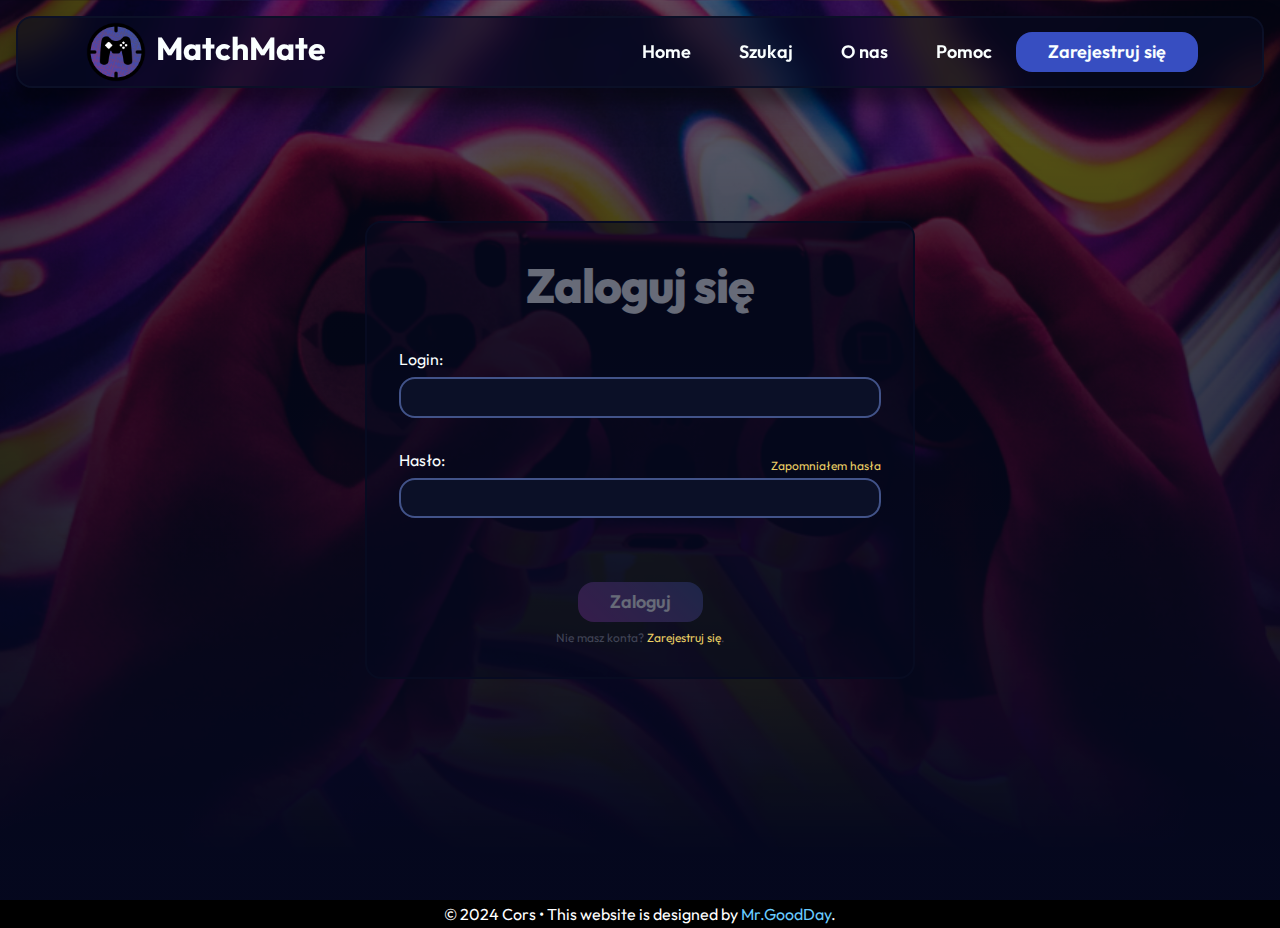
<file: login/index.html>
<!DOCTYPE html>
<html lang="pl">
    <head>
        <link
            rel="shortcut icon"
            href="../src/img/MatchMate_logo.png"
            type="image/x-icon"
        />
        <link rel="stylesheet" href="../src/global.css" />
        <link rel="stylesheet" href="../src/sections.css" />
        <link rel="stylesheet" href="styles.css" />
        <meta charset="UTF-8" />
        <meta name="viewport" content="width=device-width, initial-scale=1.0" />
        <title>MatchMate</title>
    </head>
    <body id="top">
        <header>
            <h3>
                <img
                    src="../src/img/MatchMate_logo.png"
                    alt="MatchMate_logo.png"
                />
                MatchMate
            </h3>
            <nav>
                <a href="../">Home</a>
                <a href="#">Szukaj</a>
                <a href="#">O nas</a>
                <a href="#">Pomoc</a>
                <a href="../register/">
                    <button type="cta">Zarejestruj się</button>
                </a>
            </nav>
        </header>

        <form action="">
            <h2>Zaloguj się</h2>
            <label for="login">
                Login:
                <input type="text" name="login" id="login" required />
            </label>
            <label for="passwd">
                Hasło:
                <span class="forgot-passwd">
                    <a href="#">Zapomniałem hasła</a>
                </span>
                <input type="password" name="passwd" id="passwd" required />
            </label>
            <div>
                <input type="submit" value="Zaloguj" />
                <p type="secondary">
                    Nie masz konta? <a href="../register/">Zarejestruj się</a>.
                </p>
            </div>
        </form>

        <p
            style="
                position: absolute;
                top: 100%;
                margin: 0;
                width: 100%;
                max-width: unset;
                padding: 4px 0;
                background: black;
                color: white;
                text-align: center;
                font-size: 16px;
            "
        >
            © 2024 Cors • This website is designed by
            <a
                href="http://goodday.great-site.net/"
                target="_blank"
                title="goodday.great-site.net/"
                style="color: #69ccff"
                >Mr.GoodDay</a
            >.
        </p>
    </body>
</html>
</file>
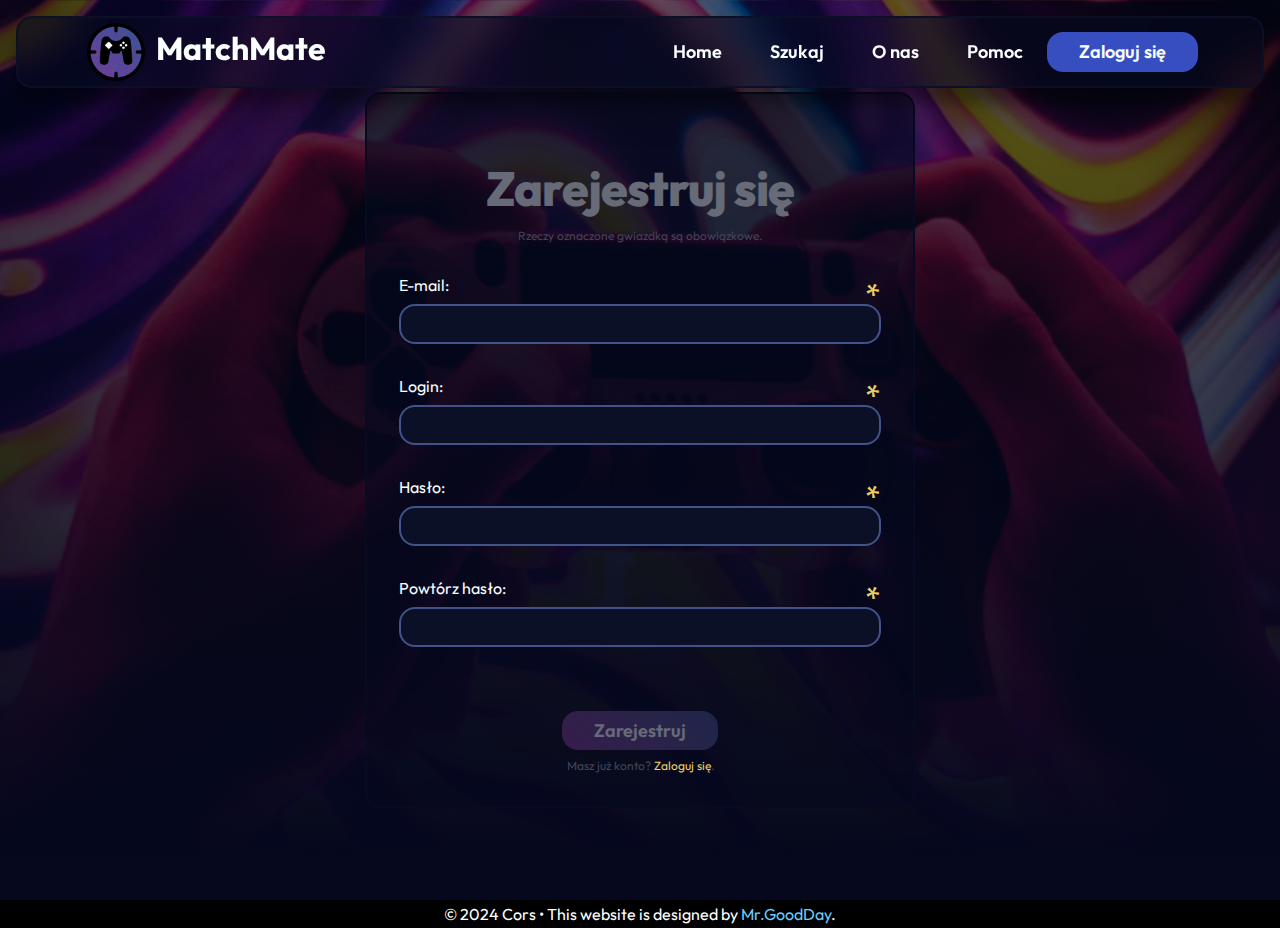
<file: register/index.html>
<!DOCTYPE html>
<html lang="pl">
    <head>
        <link
            rel="shortcut icon"
            href="../src/img/MatchMate_logo.png"
            type="image/x-icon"
        />
        <link rel="stylesheet" href="../src/global.css" />
        <link rel="stylesheet" href="../src/sections.css" />
        <link rel="stylesheet" href="styles.css" />
        <meta charset="UTF-8" />
        <meta name="viewport" content="width=device-width, initial-scale=1.0" />
        <title>MatchMate</title>
    </head>
    <body id="top">
        <header>
            <h3>
                <img
                    src="../src/img/MatchMate_logo.png"
                    alt="MatchMate_logo.png"
                />
                MatchMate
            </h3>
            <nav>
                <a href="../">Home</a>
                <a href="#">Szukaj</a>
                <a href="#">O nas</a>
                <a href="#">Pomoc</a>
                <a href="../login/"><button type="cta">Zaloguj się</button></a>
            </nav>
        </header>

        <form action="">
            <div>
                <h2>Zarejestruj się</h2>
                <p type="secondary">
                    Rzeczy oznaczone gwiazdką są obowiązkowe.
                </p>
            </div>
            <label for="email">
                E-mail:<span class="star">*</span>
                <input type="text" name="email" id="email" required />
            </label>
            <label for="login">
                Login:<span class="star">*</span>
                <input type="text" name="login" id="login" required />
            </label>
            <label for="passwd">
                Hasło:<span class="star">*</span>
                <input type="password" name="passwd" id="passwd" required />
            </label>
            <label for="passwd">
                Powtórz hasło:<span class="star">*</span>
                <input type="password" name="passwd" id="passwd" required />
            </label>
            <div>
                <input type="submit" value="Zarejestruj" />
                <p type="secondary">
                    Masz już konto? <a href="../login/">Zaloguj się</a>.
                </p>
            </div>
        </form>

        <p
            style="
                position: absolute;
                top: 100%;
                margin: 0;
                width: 100%;
                max-width: unset;
                padding: 4px 0;
                background: black;
                color: white;
                text-align: center;
                font-size: 16px;
            "
        >
            © 2024 Cors • This website is designed by
            <a
                href="http://goodday.great-site.net/"
                target="_blank"
                title="goodday.great-site.net/"
                style="color: #69ccff"
                >Mr.GoodDay</a
            >.
        </p>
    </body>
</html>
</file>
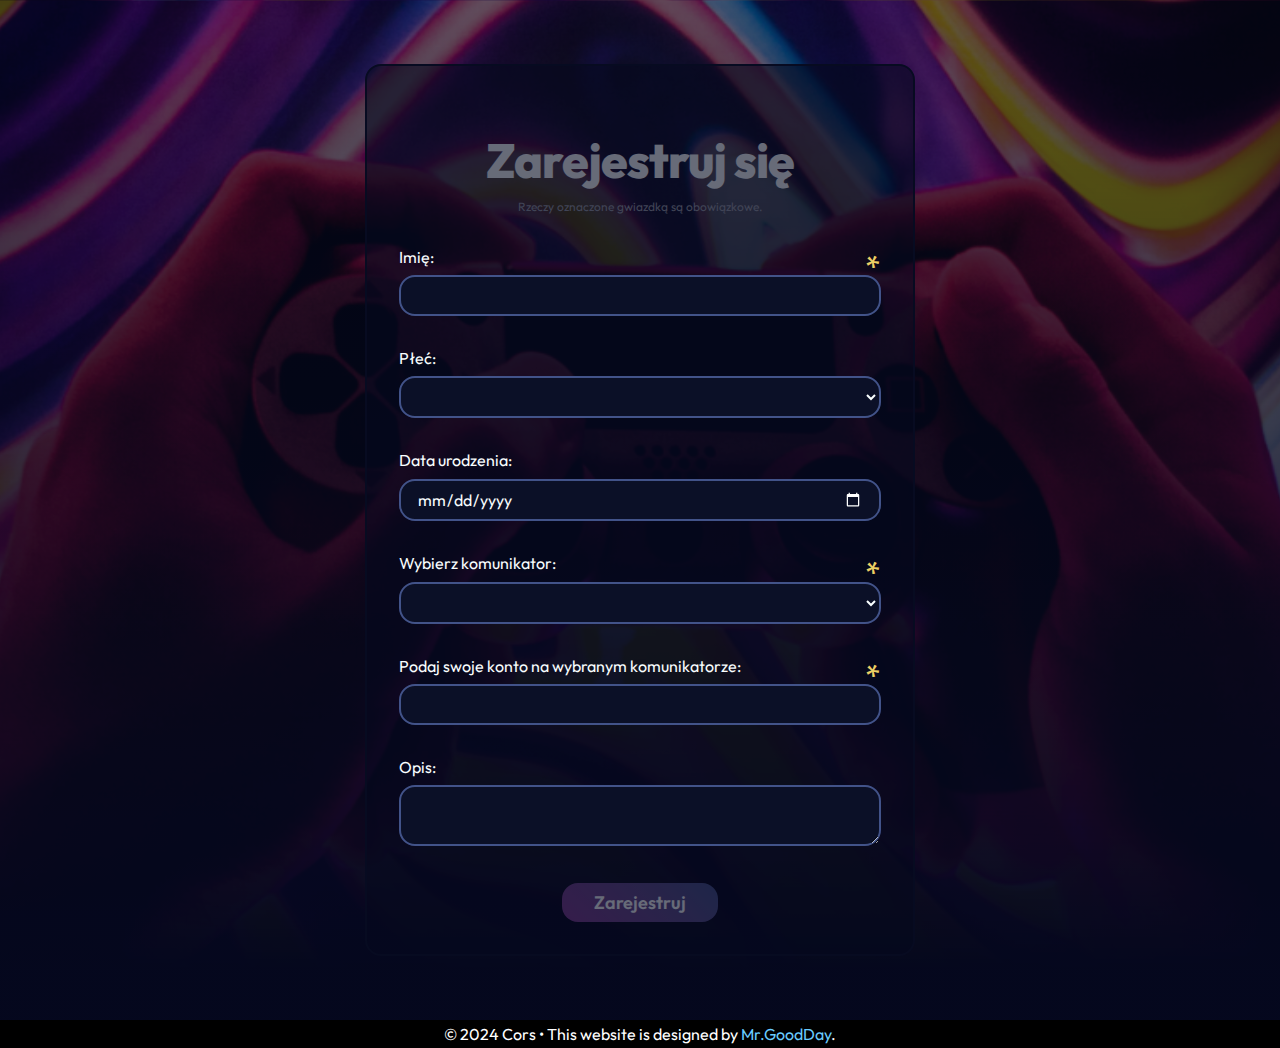
<file: register/part-ii/index.html>
<!DOCTYPE html>
<html lang="pl">
    <head>
        <link
            rel="shortcut icon"
            href="../../src/img/MatchMate_logo.png"
            type="image/x-icon"
        />
        <link rel="stylesheet" href="../../src/global.css" />
        <link rel="stylesheet" href="../../src/sections.css" />
        <link rel="stylesheet" href="../styles.css" />
        <meta charset="UTF-8" />
        <meta name="viewport" content="width=device-width, initial-scale=1.0" />
        <title>MatchMate</title>
    </head>
    <body id="top">
        <form action="">
            <div>
                <h2>Zarejestruj się</h2>
                <p type="secondary">
                    Rzeczy oznaczone gwiazdką są obowiązkowe.
                </p>
            </div>

            <label for="name">
                Imię:<span class="star">*</span>
                <input type="text" name="name" id="name" required />
            </label>

            <label for="sex">
                Płeć:
                <select name="sex" id="sex">
                    <option value=""></option>
                    <option value="m">Mężczyzna</option>
                    <option value="f">Kobieta</option>
                    <option value="d">Inna</option>
                </select>
            </label>

            <label for="age">
                Data urodzenia:<span class="validity"></span>
                <input type="date" name="age" id="age" min="1907-03-04" />
            </label>

            <label for="communicator">
                Wybierz komunikator:<span class="star">*</span>
                <select name="communicator" id="communicator" required>
                    <option value=""></option>
                    <option value="Discord">Discord</option>
                    <option value="TeamSpeak">TeamSpeak</option>
                </select>
            </label>

            <label for="passwd">
                Podaj swoje konto na
                <span id="communicator_input">wybranym komunikatorze</span>:
                <span class="star">*</span>
                <input
                    type="text"
                    name="communicator_account"
                    id="communicator_account"
                    required
                />
            </label>

            <label for="description">
                Opis:
                <textarea name="description" id="description"></textarea>
            </label>

            <input type="submit" value="Zarejestruj" />
        </form>

        <p
            style="
                position: absolute;
                top: 100%;
                margin: 0;
                width: 100%;
                max-width: unset;
                padding: 4px 0;
                background: black;
                color: white;
                text-align: center;
                font-size: 16px;
            "
        >
            © 2024 Cors • This website is designed by
            <a
                href="http://goodday.great-site.net/"
                target="_blank"
                title="goodday.great-site.net/"
                style="color: #69ccff"
                >Mr.GoodDay</a
            >.
        </p>

        <script>
            document.addEventListener("DOMContentLoaded", (event) => {
                const today = new Date().toISOString().split("T")[0];
                document.getElementById("age").setAttribute("max", today);

                const communicatorSelect =
                    document.getElementById("communicator");
                const communicatorInput =
                    document.getElementById("communicator_input");

                communicatorSelect.addEventListener("change", (event) => {
                    const selectedOption = event.target.value;
                    communicatorInput.textContent = selectedOption
                        ? selectedOption
                        : "wybranym komunikatorze";
                });
            });
        </script>
    </body>
</html>
</file>
<file: src/global.css>
/* ==================================================================================== Imports */

@import url("https://fonts.googleapis.com/css2?family=Outfit:wght@100;200;300;400;500;600;700;800;900&display=swap");

/* ===================================================================================== Resets */

* {
    margin: 0;
    padding: 0;

    font-size: 1rem;
    font: inherit;
    line-height: 128%;
    color: var(--text);
    font-family: "Outfit", sans-serif;

    cursor: default;
    box-sizing: border-box;
    transition: 0.2s;
}

::before,
::after {
    box-sizing: border-box;
    transition: 0.2s;
}

:focus {
    outline: none;
}

::selection {
    background: var(--primary_shade);
    color: var(--text);
}

/* ================================================================================== Variables */

:root {
    --text: oklch(from var(--primary) 100% calc(c * 0.1) h);
    --text_dim: oklch(from var(--text) 70% c h);

    --primary: #374ec1;
    --primary_shade: oklch(from var(--primary) calc(l * 0.95) calc(c * 0.5) h);
    --primary_gradient: linear-gradient(
        45deg,
        var(--secondary),
        var(--primary_shade)
    );

    --secondary: oklch(from var(--primary) l calc(c * 0.8) calc(h + 50));
    --secondary_shade: oklch(
        from var(--primary_shade) l calc(c * 0.8) calc(h + 50)
    );

    --accent: oklch(
        from var(--secondary) calc(l * 1.8) calc(c * 0.9) calc(h + 135)
    );
    --error_clr: rgb(from var(--primary) 230 calc(g * 0.3) calc(b * 0.3));
    --success_clr: rgb(from var(--primary) calc(r * 0.3) 230 calc(b * 0.3));

    --background: rgb(
        from var(--primary) calc(r * 0.2) calc(g * 0.2) calc(b * 0.2)
    );
    --background_shade: oklch(from var(--background) calc(l * 0.8) c h);
    --background_shade_opacity06: oklch(
        from var(--background_shade) l c h / 0.6
    );

    --border_radius: 1rem;

    --header_height: 72px;

    --gap: clamp(2rem, 8vw, 4rem);
    --full: minmax(var(--gap), 1fr);
    --content: min(100ch, 100% - var(--gap) * 2);
    --popout: minmax(0, 4rem);
    --feature: minmax(0, 8rem);

    --shadow: rgba(0, 0, 0, 0.3) 0px 19px 38px,
        rgba(0, 0, 0, 0.22) 0px 15px 12px;
    --glow: var(--secondary_shade) 0px 1px 10px;
}

/* ===================================================================================== Basics */

html {
    hanging-punctuation: first last;
    color-scheme: dark;
    scroll-padding-top: calc(var(--header_height) + var(--gap));
}

@media (prefers-reduced-motion: no-preference) {
    :has(:target) {
        scroll-behavior: smooth;
    }
}

body {
    position: relative;
    min-height: 100svh;

    background: var(--background_shade);
}

body > * {
    animation: 0.3s fade linear forwards;
    animation-delay: 0.2s;
}

@keyframes fade {
    from {
        opacity: 0;
    }

    to {
        opacity: 1;
    }
}

/* ================================================================================== Scrollbar */

::-webkit-scrollbar {
    width: 1rem;
}

::-webkit-scrollbar-track {
    background-color: var(--background_shade);
}

::-webkit-scrollbar-thumb {
    background-color: var(--primary_shade);
    border: 0.25rem solid var(--background_shade);
    border-radius: 0.5rem;
}

::-webkit-scrollbar-thumb:hover {
    background-color: var(--primary);
}

/* ========================================================================= Back to top button */

.back-To-Top {
    --backToTop_Width: 50px;
    --backToTop_Gap: calc((var(--gap) - var(--backToTop_Width)) / 2);

    z-index: 999;
    position: fixed;
    bottom: var(--backToTop_Gap);
    right: var(--backToTop_Gap);

    aspect-ratio: 1;
    width: var(--backToTop_Width);

    border-radius: 50%;
    background: url(img/arrow-up-circle-outline.svg), var(--primary_gradient);
    box-shadow: var(--shadow);
}

@media (max-width: 800px) {
    .backToTop {
        display: none;
    }
}

/* ============================================================================== Scroll Viewer */

#scroll-viewer {
    z-index: 999;
    position: fixed;
    top: 0;
    left: 0;
    scale: 0 1;
    box-shadow: var(--primary) 0 0 10px 2px;

    height: 4px;
    width: 100%;

    background-color: var(--primary);

    animation: scroll-view linear;
    animation-timeline: scroll();
    transform-origin: left;
}

@keyframes scroll-view {
    from {
        scale: 0 1;
    }

    to {
        scale: 1 1;
    }
}

/* ================================================================================== Headlines */

h1,
h2,
h3,
h4,
h5,
h6 {
    text-wrap: balance;
    width: fit-content;
}

h1 {
    font-size: 5rem;
    letter-spacing: -2px;
    font-weight: 900;
    line-height: 5.5rem;
}

h2 {
    font-size: 3rem;
    letter-spacing: -1px;
    font-weight: 800;
}

h3 {
    font-size: 2rem;
    font-weight: 700;
}

h4 {
    font-size: 1.5rem;
}

/* ================================================================================ FontAwesome */

i {
    padding: 0;
    padding-right: 0.5rem;
    color: inherit;
}

/* ================================================================================= Paragraphs */

p,
p[type="normal"] {
    text-wrap: pretty;
    color: var(--text_dim);
    max-width: 80ch;
    margin-bottom: 2.5rem;

    span {
        display: inline;
        margin-left: 1rem;
        color: inherit;
    }
}

p[type="important"] {
    color: var(--text);
}

p[type="secondary"] {
    font-size: 0.75rem;
}

p[center="true"] {
    text-align: center;
}

/* ====================================================================================== Lists */

ul {
    list-style: inside;
    padding-left: 1rem;

    li {
        letter-spacing: 0.5px;
        line-height: 165%;
    }

    &:not(:last-child) {
        margin-bottom: 2rem;
    }
}

::marker {
    font-size: 1.25rem;
    color: var(--accent);
}

/* ====================================================================================== Links */

a {
    position: relative;
    color: var(--accent);
    cursor: pointer;
    text-decoration: none;

    * {
        cursor: pointer;
    }

    &::before {
        content: "";
        position: absolute;
        bottom: -1px;
        left: 0;

        transform: scaleX(0);

        height: 2px;
        width: 100%;

        background-color: var(--accent);
    }

    &:not(:has(button), .back-To-Top):is(:hover, :focus-visible)::before {
        transform: scaleX(1);
    }
}

/* ===================================================================================== inputs */

input[type="text"],
input[type="password"],
input[type="date"],
textarea,
select {
    cursor: pointer;

    margin-top: 0.5rem;
    width: 100%;
    padding: 0.5rem 1rem;

    border-radius: var(--border_radius);
    border: 2px solid var(--primary_shade);
    background: var(--background);
}

textarea {
    resize: vertical;
}

.star,
.validity,
.forgot-passwd {
    position: absolute;
    right: 0;

    width: fit-content;

    font-size: 2rem;
    color: var(--accent);
}

.forgot-passwd {
    top: 0.5rem;
    font-size: 0.75rem;
}

.validity {
    margin-left: auto;
}

input[type="date"]:invalid + span.validity::after {
    content: "✖";
    color: var(--error_clr);
}

input[type="date"]:valid + span.validity::after {
    content: "✓";
    color: var(--success_clr);
}

/* ==================================================================================== buttons */

.buttons {
    overflow: hidden;

    display: flex;
    flex-wrap: wrap;
    align-items: center;
    justify-content: center;

    width: fit-content;
    gap: 1rem;
}

button,
button[type="button"],
input[type="submit"] {
    width: fit-content;
    padding: 0.5rem 2rem;

    border-radius: var(--border_radius);
    border-style: solid;
    border-width: 0.2rem;
    border-color: var(--primary);

    background: none;

    cursor: pointer;
    font-size: 1.125rem;
    font-weight: 600;

    &:not([disabled="disabled"]):is(:hover, :focus-visible) {
        filter: brightness(1.2);
        box-shadow: var(--glow);
    }

    &:not([disabled="disabled"]):active {
        transform: scale(0.95);
        filter: brightness(0.9);
    }
}

button[type="reset"] {
    border-color: var(--secondary_shade);
}

button[type="cta"] {
    background: var(--primary);
    border: none;
}

button[type="submit"],
input[type="submit"] {
    background: var(--primary_gradient);
    border: none;
}

button[disabled="disabled"] {
    filter: saturate(0.5);
}

.accont-buttons {
    display: flex;
    border-radius: var(--border_radius);
    background: var(--primary_shade);

    a:last-child > button {
        background: var(--primary_shade);
    }
}

/* ====================================================================================== Form */

form {
    display: flex;
    flex-direction: column;
    align-items: center;

    width: min(50ch, 100%);
    padding: 2rem;
    gap: 2rem;

    border-radius: var(--border_radius);
    border: 2px solid var(--background);
    background: var(--background_shade_opacity06);

    * {
        width: 100%;
    }

    p {
        margin: 0;
        text-align: center;
    }

    h2 {
        text-align: center;
    }

    div {
        display: grid;
        place-items: center;
        margin-top: 2rem;

        p {
            margin-top: 0.5rem;
        }
    }

    label {
        position: relative;
    }
}

@media (max-width: 450px) {
    form h2 {
        font-size: 10vmin;
    }
}

/* ===================================================================================== Images */

img {
    height: auto;
    max-height: 100%;
    max-width: 100%;

    vertical-align: middle;
    font-style: italic;
    font-size: 1rem;
    font-weight: 400;
    letter-spacing: 0;

    background: var(--small);
    background-repeat: no-repeat;
    background-size: cover;

    shape-margin: 1rem;

    object-fit: cover;
    object-position: center;

    user-select: none;
}

/* ===================================================================================== Header */

header {
    z-index: 999;
    position: fixed;
    top: 0;
    left: 0;
    display: flex;
    justify-content: space-between;

    margin: 1rem;
    height: var(--header_height);
    width: calc(100% - 2rem);
    padding-inline: var(--gap);

    border-radius: var(--border_radius);
    border: 2px solid var(--background);
    background: var(--background_shade_opacity06);
    box-shadow: var(--shadow);
    backdrop-filter: blur(16px);
}

/* ======================================================================================== Nav */

nav {
    display: flex;
    align-items: center;

    a:not(:has(button)) {
        padding: 0.5rem 1.5rem;
        font-size: 1.125rem;
        font-weight: 600;
        text-decoration: none;
        color: var(--text);

        &:is(:hover, :focus-visible) {
            color: var(--secondary);
            filter: drop-shadow(var(--glow));

            i {
                color: var(--secondary);
            }

            &::before {
                transform: scaleX(0.85);
                box-shadow: var(--glow);
            }
        }

        &::before {
            background: var(--secondary);
        }
    }
}

/* =================================================================================== side nav */

aside {
    position: sticky;
    top: calc(var(--header_height) + 2rem);
    overflow: hidden;

    display: flex;
    flex-direction: column;

    margin: 1rem;
    height: calc(100svh - var(--header_height) - 4rem);
    width: 256px;

    border-radius: var(--border_radius);
    border: 2px solid var(--background);
    background: var(--background_shade_opacity06);
    box-shadow: var(--shadow);
    backdrop-filter: blur(16px);

    a {
        width: 100%;
        padding: 1rem;
        color: var(--text);
        border-bottom: 2px solid var(--background);

        &:hover {
            backdrop-filter: brightness(2);
        }

        span {
            position: absolute;
            top: 50%;
            transform: translateY(-50%);

            font-size: 24px;
            color: gold;
        }
    }
}

/* ============================================================================= hamburger manu */
/* TODO: Zrobić respąsywny hamburger menu, ważne: 
- zwykły nav ma się zmieniać w hamburgera jak ekran ma 1280px lub mniej
- nav ma się wysuwać od lewej
- ikona hamburgera (do otweiranai) ma się zmieniać w krzyżyk po otworzeniu 
- iconki znajdziesz w fonderze img/ */

/* ======================================================================================= main */

main,
.full-bg {
    display: grid;
    grid-template-columns:
        [full-start] var(--full)
        [feature-start] var(--feature)
        [popout-start] var(--popout)
        [content-start] var(--content) [content-end]
        var(--popout) [popout-end]
        var(--feature) [feature-end]
        var(--full) [full-end];
}

main {
    padding-bottom: var(--gap);
    gap: var(--gap) 0;
}

.full-bg {
    grid-column: full;
}

.popout {
    grid-column: popout;
}

.feature {
    grid-column: feature;
}

.full {
    grid-column: full;
}

main > :not(.full-bg, .popout, .feature, .full),
.full-bg > :not(.full-bg, .popout, .feature, .full) {
    grid-column: content;
}

main[type="2"] {
    position: relative;

    min-height: 100svh;
    display: flex;
    padding: 0;
    gap: 0;

    &::before {
        content: "";
        position: absolute;
        inset: 0;
        height: 100svh;

        background: linear-gradient(
                180deg,
                var(--background_shade_opacity06),
                var(--background_shade) 95% 100%
            ),
            url(img/background1.png);
        background-position: top;
        background-size: cover;
        background-repeat: no-repeat;
    }
}

/* ===================================================================================== footer */

footer {
    display: flex;
    flex-direction: column;
    align-items: center;

    padding: calc(var(--gap) / 2) var(--gap);

    background: black;

    img {
        max-width: 256px;
    }

    hr {
        width: 100%;
        margin-block: 2rem;
        border-color: var(--primary_shade);
        border-style: solid;
    }
}

@media (max-width: 903px) {
    footer nav {
        flex-direction: column;

        a {
            width: 100%;
        }
    }
}
</file>
<file: src/sections.css>
/* =============================================================================== Hero Section */

.hero-section {
    position: relative;

    display: flex;
    flex-direction: column;
    justify-content: end;
    align-items: center;

    min-height: 70vh;
    padding-inline: var(--gap);

    background: linear-gradient(
            180deg,
            transparent,
            var(--background_shade) 95% 100%
        ),
        url(img/background1.png);
    background-position: top;
    background-size: cover;
    background-repeat: no-repeat;

    &:before {
        content: "";
        position: absolute;
        inset: 0;

        background: var(--background_shade_opacity06);
    }

    * {
        z-index: 2;
    }

    h1 {
        margin-bottom: 1rem;
        max-width: 20ch;
        text-align: center;
        background: var(--primary_gradient);
        -webkit-background-clip: text;
        -webkit-text-fill-color: transparent;
    }
}

@media (max-width: 700px) {
    .hero-section > h1 {
        line-height: 110%;
        font-size: 12vmin;
    }
}

/* ============================================================================== Title Section */

.title-section {
    position: relative;

    &::before {
        z-index: -1;
        content: "";
        position: absolute;
        top: 0;
        left: 50%;
        transform: translateX(-50%);

        height: calc(var(--header_height) * 3);
        width: calc(100svw - 1rem);

        background: var(--primary_gradient);
    }
}

.title-container {
    display: flex;
    flex-direction: column;
    margin-top: var(--gap);

    padding: 3rem;

    border-radius: 1rem;
    background: var(--background);
    box-shadow: var(--shadow);
}

/* ========================================================================= text image section */

.text-image-section {
    display: flex;
    gap: 1rem;

    &:has(.text-last) {
        flex-direction: row-reverse;
    }

    > * {
        width: calc(50% - 0.5rem);
    }

    h1 {
        color: var(--accent);
    }
}

.text,
.text-last {
    display: flex;
    flex-direction: column;
    justify-content: center;
}

@media (max-width: 700px) {
    .text-image-section {
        flex-direction: column;

        &:has(.text-last) {
            flex-direction: column;
        }

        > * {
            width: 100%;
        }
    }
}

/* ========================================================================== flex grid section */

.flex-grid-container {
    display: flex;
    flex-wrap: wrap;
    justify-content: center;
    padding-top: 1rem;
    gap: 2rem;

    a {
        display: flex;
        width: fit-content;
        gap: 1rem;
    }

    p {
        margin: 0;
    }

    img {
        height: 4rem;
        aspect-ratio: 1;
        max-width: 50%;
    }
}

/* ================================================================================ faq section */
/* TODO: Zrobić sekcję FAQ, ważne:
- pytanie ma być widoczne cały czas +
- odpowiedź ma być widoczna po kliknięciu na pytanie
- ponowne kliknięcie na pytanie ma chować odpowiedź
- zmień styl ::marker 
- zmienić rogi przycisku na kąt 90*/
.faq-container {

    hr {
        color:blueviolet;
        background-color: blueviolet; 
        height: 3px;
    }
    button {
        background: none;
        border: none;
        outline: none;
        width: 100%;
        
    }
    

}
</file>
<file: login/styles.css>
body {
    position: relative;

    display: flex;
    flex-direction: column;
    justify-content: center;
    align-items: center;

    min-height: 100vh;
    padding: var(--gap);

    background: linear-gradient(
            180deg,
            transparent,
            var(--background_shade) 95% 100%
        ),
        url(../src/img/background1.png);
    background-position: top;
    background-size: cover;

    &:before {
        content: "";
        position: absolute;
        inset: 0;

        background: var(--background_shade_opacity06);
    }
}
</file>
<file: register/styles.css>
body {
    position: relative;

    display: flex;
    flex-direction: column;
    justify-content: center;
    align-items: center;

    min-height: 100vh;
    padding: var(--gap);

    background: linear-gradient(
            180deg,
            transparent,
            var(--background_shade) 95% 100%
        ),
        url(../src/img/background1.png);
    background-position: top;
    background-size: cover;

    &:before {
        content: "";
        position: absolute;
        inset: 0;

        background: var(--background_shade_opacity06);
    }
}
</file>
